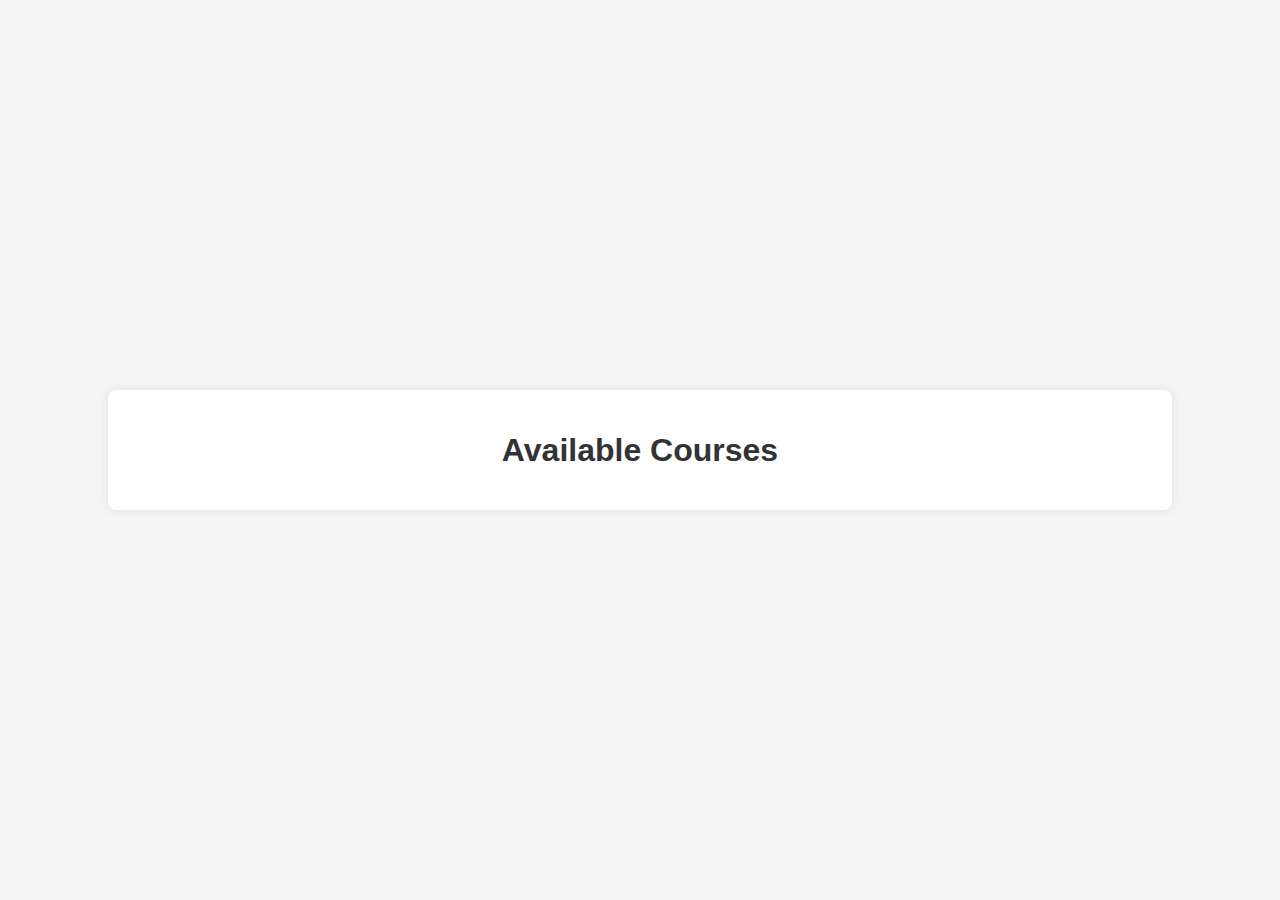
<file: index.html>
<!DOCTYPE html>
<html lang="en">
<head>
    <meta charset="UTF-8">
    <meta name="viewport" content="width=device-width, initial-scale=1.0">
    <title>Course List</title>
    <style>
        body {
            font-family: Arial, sans-serif;
            background-color: #f5f5f5;
            margin: 0;
            padding: 0;
            display: flex;
            justify-content: center;
            align-items: center;
            height: 100vh;
        }
        .container {
            width: 80%;
            background-color: #fff;
            padding: 20px;
            border-radius: 8px;
            box-shadow: 0px 0px 10px rgba(0, 0, 0, 0.1);
        }
        h1 {
            text-align: center;
            color: #333;
        }
        .course-list {
            display: flex;
            flex-wrap: wrap;
            gap: 20px;
            justify-content: space-around;
        }
        .course {
            background-color: #f9f9f9;
            padding: 15px;
            border-radius: 8px;
            width: 30%;
            box-shadow: 0px 4px 6px rgba(0, 0, 0, 0.1);
        }
        .course h2 {
            font-size: 1.5rem;
            margin-bottom: 10px;
            color: #555;
        }
        .course p {
            margin: 5px 0;
            font-size: 1rem;
        }
        .course .price {
            font-weight: bold;
            color: #27ae60;
        }
    </style>
</head>
<body>
    <div class="container">
        <h1>Available Courses</h1>
        <div id="courseList" class="course-list"></div>
    </div>

    <script>
        
        fetch('https://raw.githubusercontent.com/Vismaya0142/courses-LabComponent/main/courses.json')
            .then(response => response.json())
            .then(data => {
                const courseList = document.getElementById('courseList');
                
                data.forEach(course => {
                    
                    const courseCard = document.createElement('div');
                    courseCard.classList.add('course');
                    
                    
                    courseCard.innerHTML = `
                        <h2>${course.title}</h2>
                        <p><strong>Instructor:</strong> ${course.instructor}</p>
                        <p><strong>Duration:</strong> ${course.duration}</p>
                        <p><strong>Rating:</strong> ${course.rating}</p>
                        <p><strong>Category:</strong> ${course.category}</p>
                        <p class="price"><strong>Price:</strong> ${course.price}</p>
                        <p><strong>Enrolled Students:</strong> ${course.enrolled}</p>
                    `;
                    
                    
                    courseList.appendChild(courseCard);
                });
            })
            .catch(error => {
                console.error('Error fetching the course data:', error);
            });
    </script>
</body>
</html>
</file>
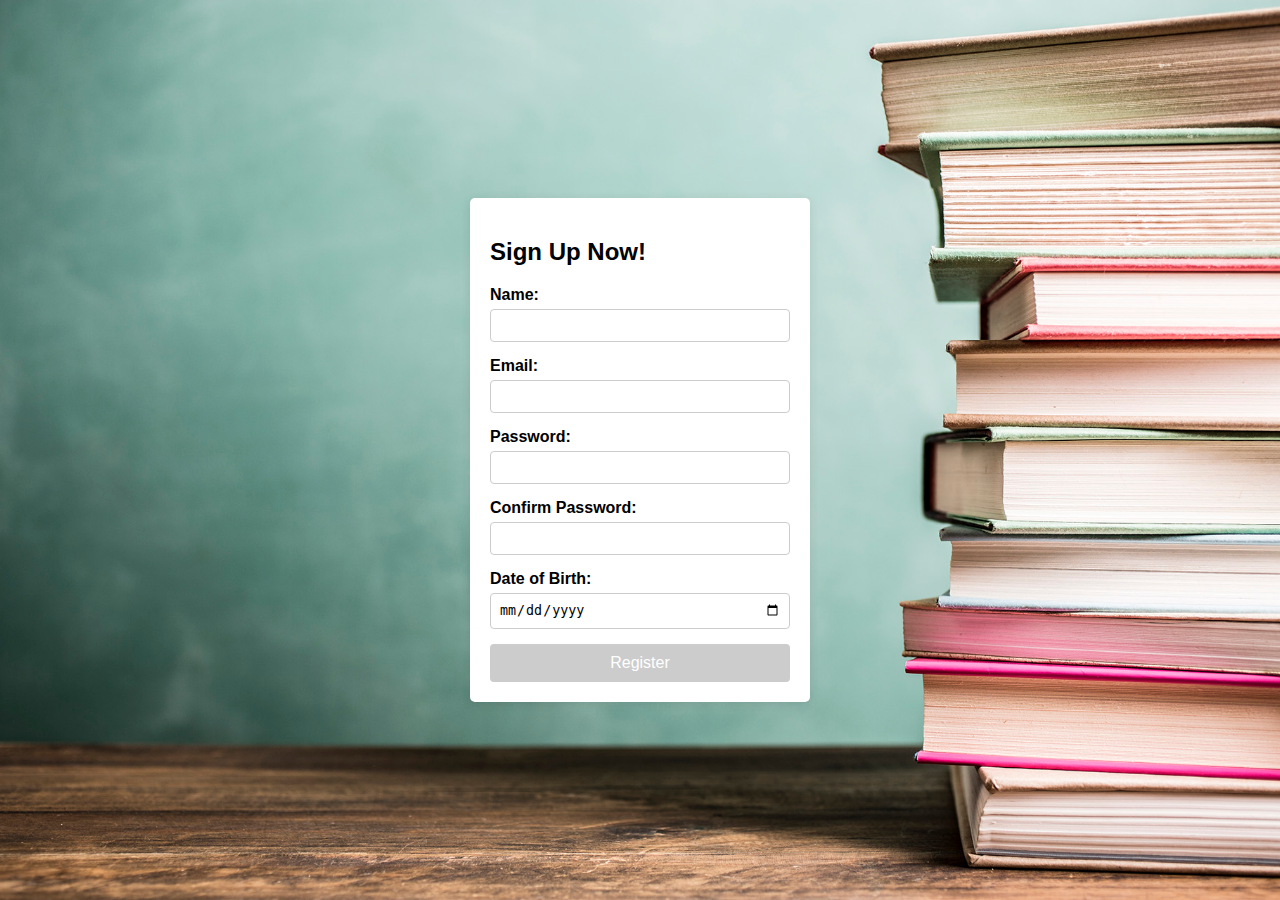
<file: signup.html>
<!DOCTYPE html>
<html lang="en">
<head>
    <meta charset="UTF-8">
    <meta name="viewport" content="width=device-width, initial-scale=1.0">
    <title>Bookstore Registration</title>
    <link rel="stylesheet" href="signup.css">
    <script>
        function showSuccessMessage() {
            alert("You Have Successfully Signed In!");
        }
    </script>
</head>
<body>


    <div class="form-container">
        <h2>Sign Up Now!</h2>
        <form id="registrationForm">
            <div class="form-group">
                <label for="name">Name:</label>
                <input type="text" id="name" name="name" required>
                <span class="feedback"></span>
            </div>

            <div class="form-group">
                <label for="email">Email:</label>
                <input type="email" id="email" name="email" required>
                <span class="feedback"></span>
            </div>

            <div class="form-group">
                <label for="password">Password:</label>
                <input type="password" id="password" name="password" required>
                <span class="feedback"></span>
            </div>

            <div class="form-group">
                <label for="confirmPassword">Confirm Password:</label>
                <input type="password" id="confirmPassword" name="confirmPassword" required>
                <span class="feedback"></span>
            </div>

            <div class="form-group">
                <label for="dob">Date of Birth:</label>
                <input type="date" id="dob" name="dob" required>
                <span class="feedback"></span>
            </div>

            <button onclick=showSuccessMessage() type="submit" id="submitBtn" disabled >Register</button>
        </form>
    </div>

    <script src="script.js"></script>
</body>
</html>
</file>
<file: signup.css>
body {
    min-height: 100vh;
    background: url(bsl5.jpg) no-repeat;
    background-size: cover;
    background-position: center;
    font-family: Arial, sans-serif;   
    display: flex;
    justify-content: center;
    align-items: center;
    height: 100vh;
    margin: 0;
}

.form-container {
    background-color: #fff;
    padding: 20px;
    border-radius: 5px;
    box-shadow: 0 2px 10px rgba(0, 0, 0, 0.1);
    width: 300px;
}

.form-group {
    margin-bottom: 15px;
}

label {
    display: block;
    margin-bottom: 5px;
    font-weight: bold;
}

input[type="text"], input[type="email"], input[type="password"], input[type="date"] {
    width: 100%;
    padding: 8px;
    border: 1px solid #ccc;
    border-radius: 4px;
    box-sizing: border-box;
}

input.valid {
    border-color: green;
}

input.invalid {
    border-color: red;
}

.feedback {
    font-size: 12px;
    color: red;
}

.feedback.valid {
    color: green;
}

button {
    width: 100%;
    padding: 10px;
    background-color: #5cb85c;
    border: none;
    border-radius: 4px;
    color: white;
    font-size: 16px;
    cursor: pointer;
}

button:disabled {
    background-color: #ccc;
}



.modal {
    display: none; 
    position: fixed;
    z-index: 1; 
    left: 0;
    top: 0;
    width: 100%; 
    height: 100%; 
    overflow: auto; 
    background-color: rgba(0,0,0,0.4); 
}

.modal-content {
    background-color: #fefefe;
    margin: 0 auto; 
    padding: 20px;
    border: 1px solid #888;
    width: 80%; 
    text-align: center;
    border-radius: 5px;
    position: relative;
    top: 20px; 
}

.close {
    color: #aaa;
    float: right;
    font-size: 28px;
    font-weight: bold;
}

.close:hover,
.close:focus {
    color: black;
    text-decoration: none;
    cursor: pointer;
}
</file>
